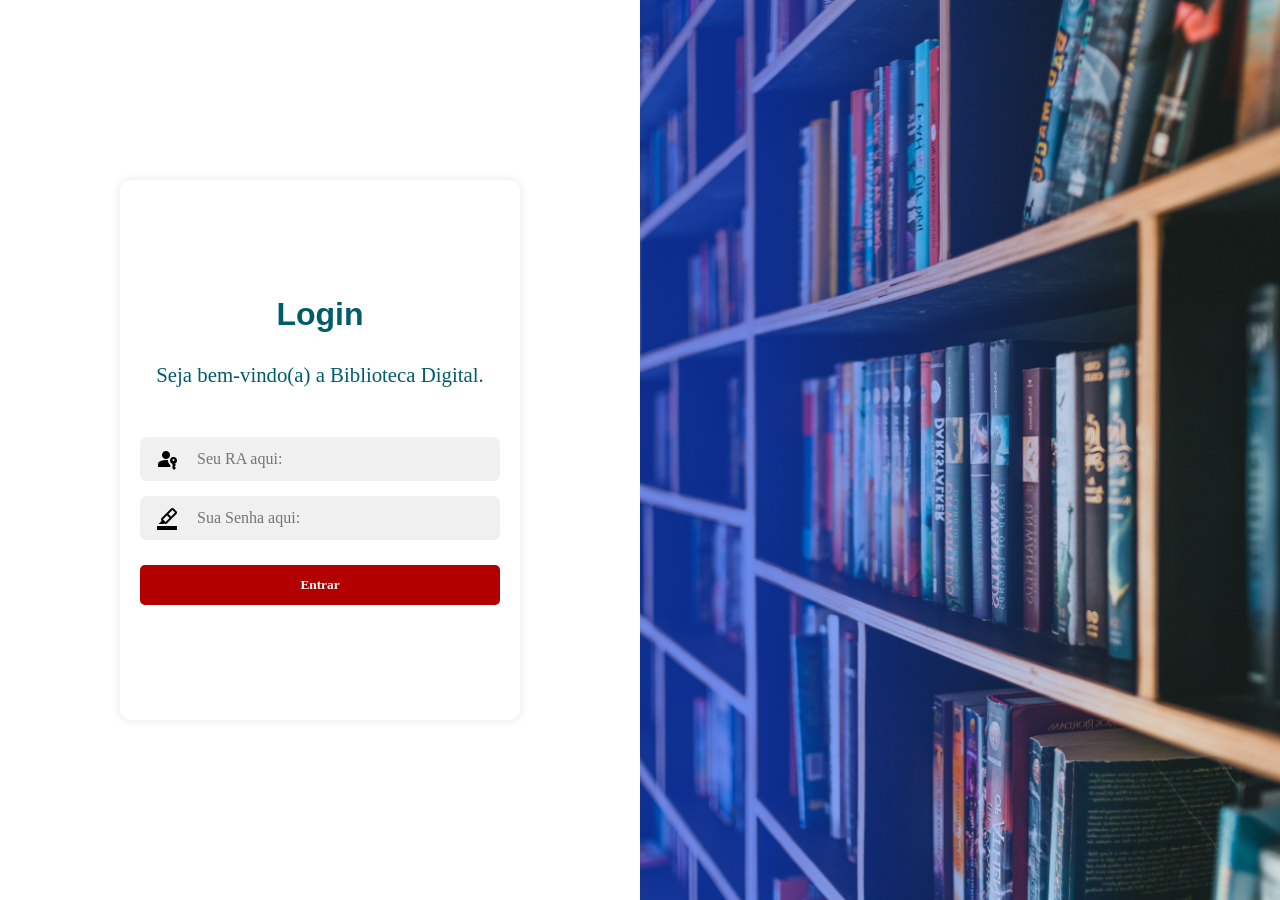
<file: src/main/resources/static/index.html>
<!DOCTYPE html>
<html lang="pt-br">

<head>
    <meta charset="UTF-8">
    <meta name="viewport" content="width=device-width, initial-scale=1.0">
    <title>Login</title>

    <link rel="stylesheet"
        href="https://fonts.googleapis.com/css2?family=Material+Symbols+Outlined:opsz,wght,FILL,GRAD@20..48,100..700,0..1,-50..200" />

    <!-- <link rel="shortcut icon" href="" type="image/x-icon"> tem que pegar um favicon ainda-->

    <link rel="stylesheet" href="./css/styles_login.css">
</head>

<body>
    <main>
        <section id="login">
            <div id="imagem">

            </div>
            <div id="formulario">
                <h1>Login</h1>
                <p>Seja bem-vindo(a) a Biblioteca Digital.</p>

                <!-- <form action="../assets/php/login.php" method="post" autocomplete="on"> esqueci a utilidade disso, vou checar depois -->
                    <form action="/login" method="POST">
                    <div class="campo">
                        <span class="material-symbols-outlined">passkey</span>

                        <input type="text" name="username" id="ilogin" placeholder="Seu RA aqui:" autocomplete="on"
                            required maxlength="13">

                        <label for="ilogin">Login</label>
                    </div>

                    <div class="campo">
                        <span class="material-symbols-outlined">format_ink_highlighter</span>

                        <input type="password" name="password" id="isenha" placeholder="Sua Senha aqui:"
                            autocomplete="current-password" required minlength="8" maxlength="20">

                        <label for="isenha">Senha:</label>
                    </div>

                    <input type="submit" value="Entrar">

                </form>
            </div>
        </section>
        <section id="img">
            
        </section>
    </main>
</body>

</html>
</file>
<file: src/main/resources/static/css/styles_login.css>
@charset "utf-8";
:root{
    --azulbase:#005C6D;
    --azulhover: #004854;
    --vermelhobotao:#B20000;
    --cianotags:#00C1CF;
    --fundogeral: #F8FAFC;
    --brancodestaque:#FFFFFF;
    --hcurtos:#1E293B;
}
* {
    margin: 0;
    padding: 0;
    box-sizing: border-box;
    font-family: 'Times New Roman', Times, serif;
}


html, body {
    width: 100vw;
    height: 100vh;
    margin: 0;
    padding: 0;
    overflow-x: hidden;
}


main {
    width: 100vw;
    height: 100vh;
    display: flex;
    flex-direction: row;
}


section#login {
    width: 50vw;
    height: 100vh;
    background-color: var(--brancodestaque);
    box-shadow: 2px 0px 10px var(--fundogeral);
    
    display: flex;
    flex-direction: column;
    justify-content: center;
    align-items: center;
    position: relative;
}

/* SECTION DE IMAGEM (Direita) */
section#img {
    width: 50vw;
    height: 100vh;
    
    background-image: linear-gradient(to left, rgba(0, 0, 0, 0) 20%, rgba(0, 60, 255, 0.5) 80%), url("../imgs/fundo_login.jpg");
    background-size: cover;
    background-repeat: no-repeat;
    background-position: center;
    position: relative;
}

/* Caixa do formulário dentro do login */
section#login > div#formulario {
    width: 80%;
    max-width: 400px;
    height: 60%;
    padding: 20px;
    box-shadow: 0 0 10px rgba(0, 0, 0, 0.1);
    background-color: var(--brancodestaque);
    border-radius: 10px;
    align-content: center;
}

div#formulario > h1 {
    text-align: center;
    margin-bottom: 30px;
    color: var(--azulbase);
    font-size: 2rem;
    font-family: 'Trebuchet MS', 'Lucida Sans Unicode', 'Lucida Grande', 'Lucida Sans', Arial, sans-serif;

}

#formulario p {
    font-size: 1.3rem;
    text-align: center;
    margin-bottom: 50px;
    color: var(--azulbase);
}

div.campo {
    margin-bottom: 15px;
    display: flex;
    align-items: center;
    background-color: #f0f0f0;
    border-radius: 7px;
    padding: 5px;
}

div.campo > label {
    display: none;
}

div.campo > span {
    color: rgb(0, 0, 0);
    font-size: 1.5rem;
    padding: 0 10px;
}

div.campo > input {
    background-color: transparent;
    font-size: 1rem;
    width: 100%;
    border: none;
    outline: none;
    padding: 8px;
    cursor: pointer;
}


div.campo:focus-within {
    background-color: rgb(255, 255, 255);
    box-shadow: 0 0 5px rgba(0, 0, 0, 0.1);
}

input[type=submit] {
    border-radius: 5px;
    width: 100%;
    height: 40px;
    border: none;
    transition: 0.4s;
    background-color: var(--vermelhobotao);
    color: var(--brancodestaque);
    cursor: pointer;
    font-weight: bold;
    margin-top: 10px;
    transition: background-color 0.5s ease;
}

input[type=submit]:hover {
    background-color: #004854;
}

.botao {
    display: block;
    text-align: center;
    margin-top: 15px;
    text-decoration: none;
}

.botao:hover {
    text-decoration: underline;
}
</file>
